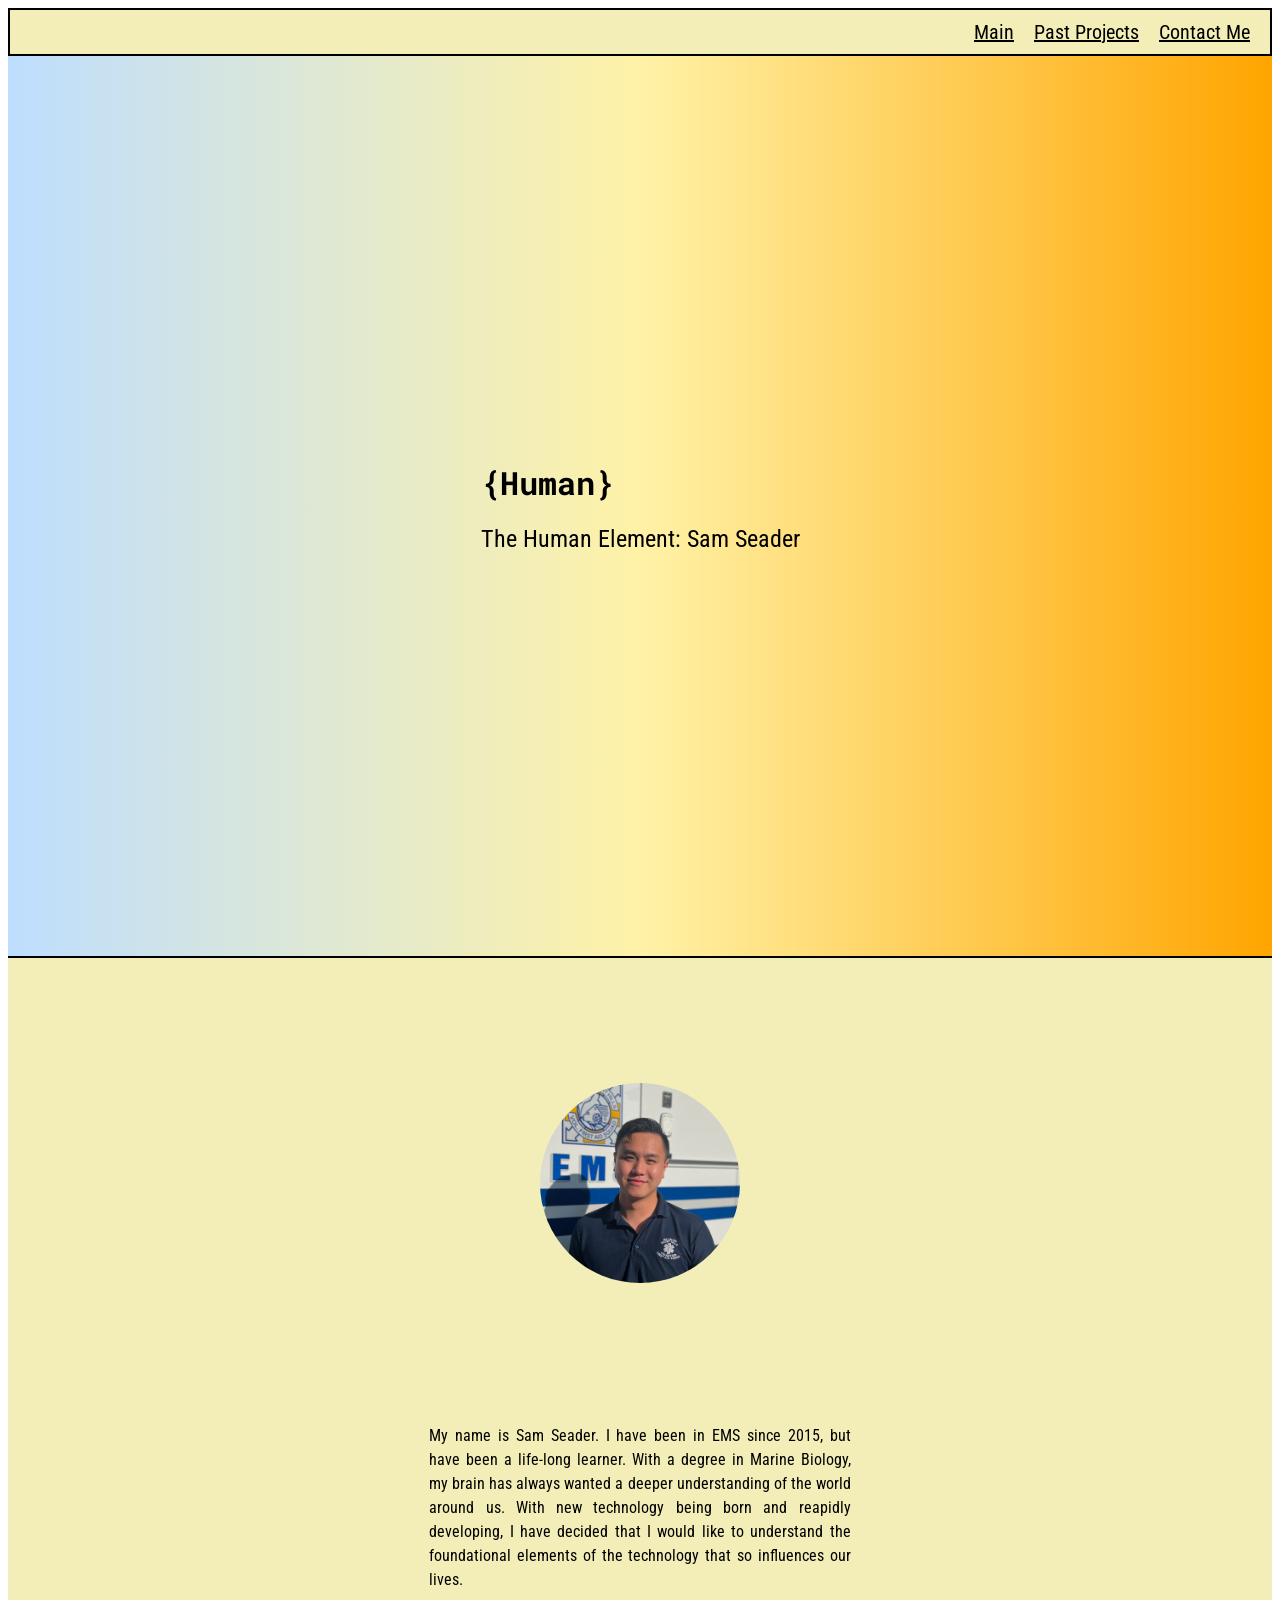
<file: index.html>
<!DOCTYPE html>
<html lang="en">

<head>
    <meta charset="UTF-8">
    <meta name="viewport" content="width=device-width, initial-scale=1.0">
    <link rel="stylesheet" href="style.css">
    <link rel="preconnect" href="https://fonts.googleapis.com">
    <link rel="preconnect" href="https://fonts.gstatic.com" crossorigin>
    <link
        href="https://fonts.googleapis.com/css2?family=Roboto+Condensed:ital,wght@0,100..900;1,100..900&family=Roboto+Mono:ital,wght@0,100..700;1,100..700&display=swap"
        rel="stylesheet">
    <title>Welcome!</title>
</head>

<header>
    <div class="header">
        <a href="index.html" id="header">Main</a>
        <a href="projects.html" id="header">Past Projects</a>
        <a href="contact.html" id="header">Contact Me</a>
    </div>
</header>

<body>
    <div class="hero1">
        <div>
            <h1 id="logo">{Human}</h1>
            <h2 class="title1">The Human Element: Sam Seader</h1>
        </div>
    </div>
    <div class="intro1">
        <div class="portrait">
            <img src="./img/portrait.jpg" alt="headshot of Sam" id="portrait">
        </div>
        <div class="portrait-text">
            <p id="portrait-text">My name is Sam Seader. I have been in EMS since 2015, but have been a life-long
                learner. With a degree in Marine Biology, my brain has always wanted a deeper understanding
                of the world around us. With new technology being born and reapidly developing, I have
                decided that I would like to understand the foundational elements of the technology that so influences
                our lives. </p>
        </div>

    </div>

</body>

</html>
</file>
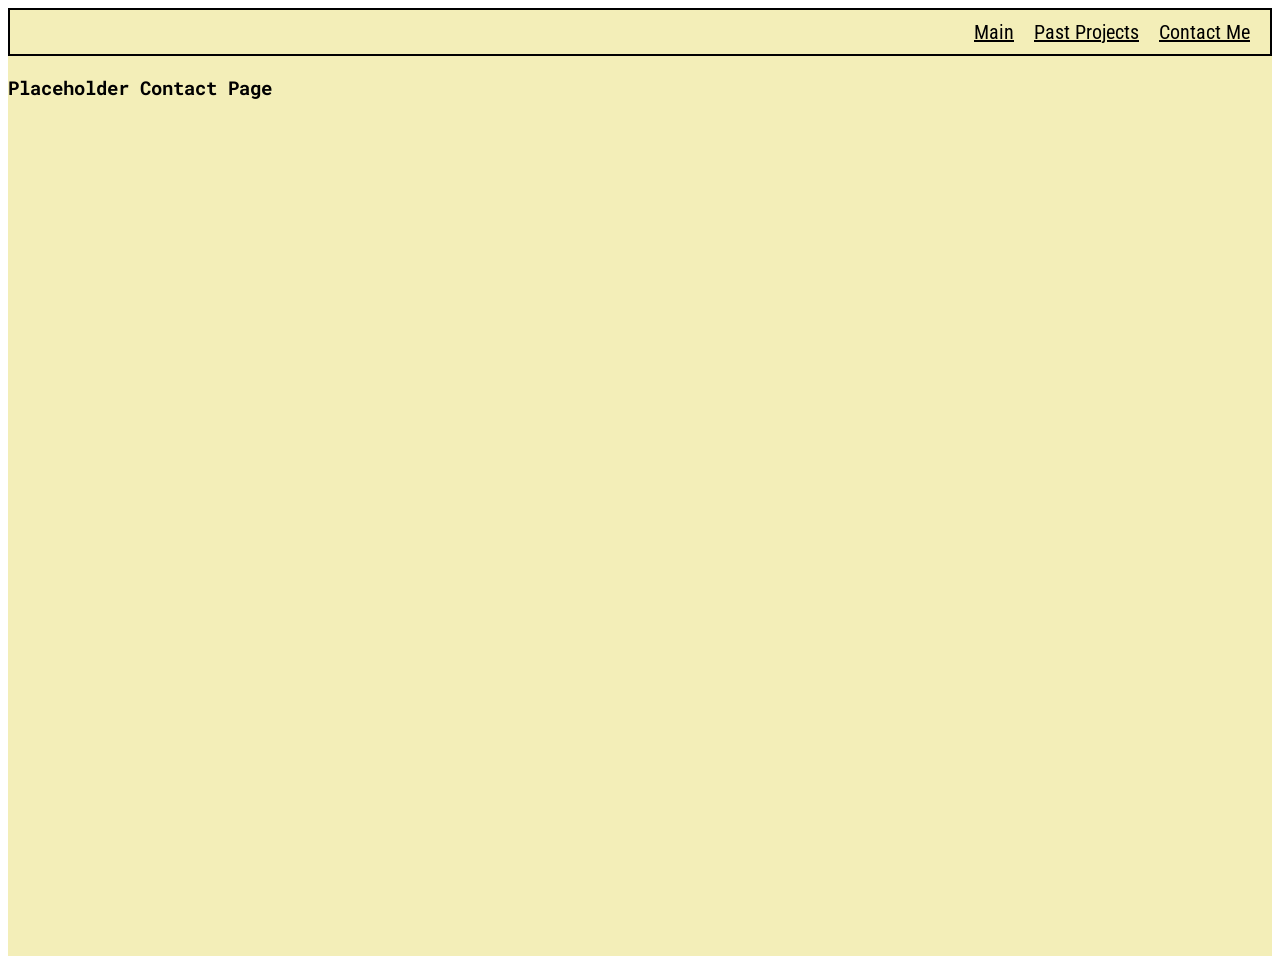
<file: contact.html>
<!DOCTYPE html>
<html lang="en">

<head>
    <meta charset="UTF-8">
    <meta name="viewport" content="width=device-width, initial-scale=1.0">
    <link rel="stylesheet" href="style.css">
    <link rel="preconnect" href="https://fonts.googleapis.com">
    <link rel="preconnect" href="https://fonts.gstatic.com" crossorigin>
    <link
        href="https://fonts.googleapis.com/css2?family=Roboto+Condensed:ital,wght@0,100..900;1,100..900&family=Roboto+Mono:ital,wght@0,100..700;1,100..700&display=swap"
        rel="stylesheet">
    <title>Contact Me</title>
</head>

<header>
    <div class="header">
        <a href="index.html" id="header">Main</a>
        <a href="projects.html" id="header">Past Projects</a>
        <a href="contact.html" id="header">Contact Me</a>
    </div>
</header>

<body>
    <div class="intro1">
        <div id="logo">
            <h3>Placeholder Contact Page</h3>
        </div>

    </div>

</body>

</html>
</file>
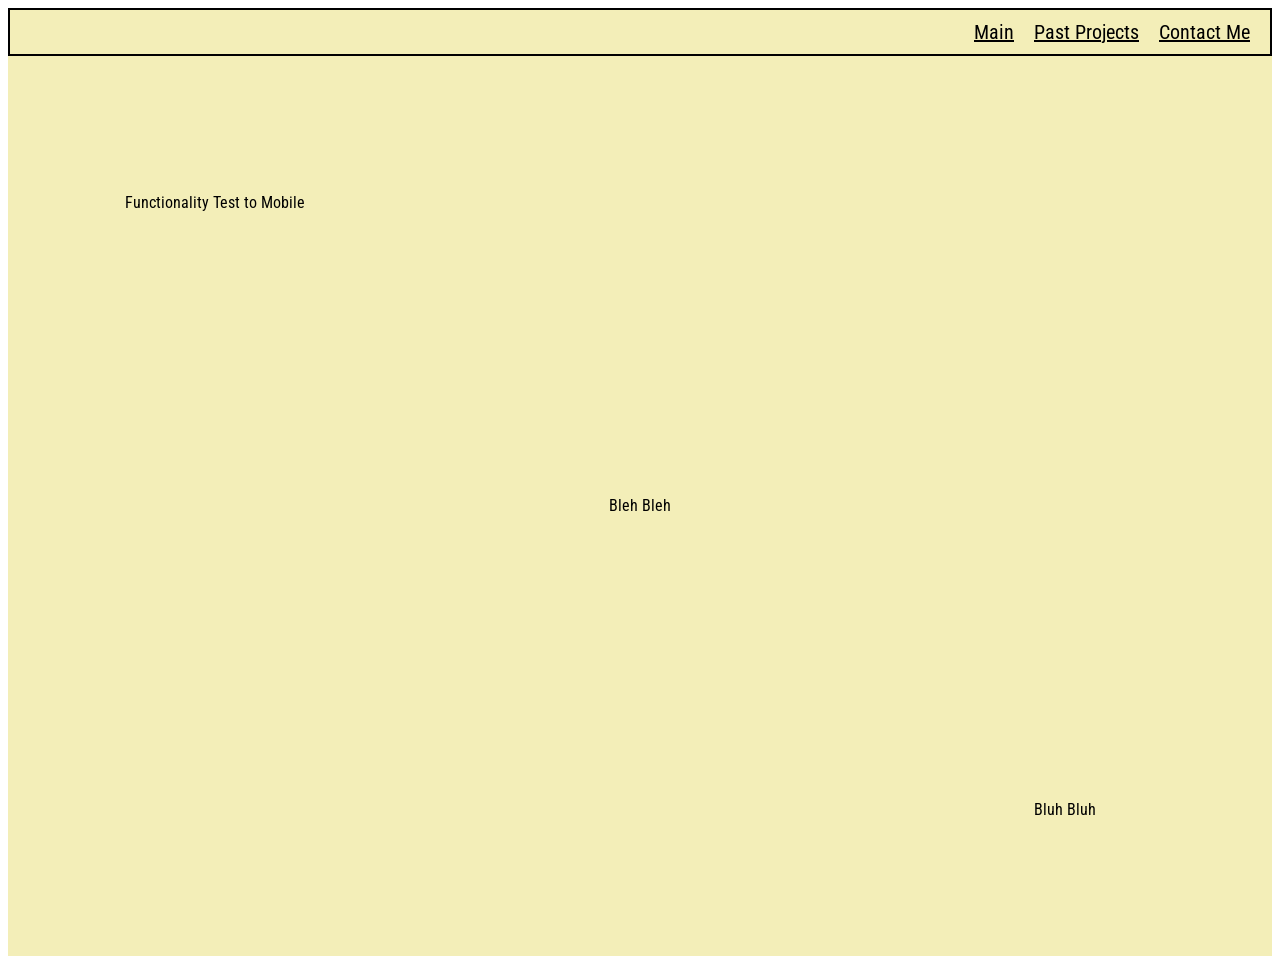
<file: projects.html>
<!DOCTYPE html>
<html lang="en">

<head>
    <meta charset="UTF-8">
    <meta name="viewport" content="width=device-width, initial-scale=1.0">
    <link rel="stylesheet" href="style.css">
    <link rel="preconnect" href="https://fonts.googleapis.com">
    <link rel="preconnect" href="https://fonts.gstatic.com" crossorigin>
    <link
        href="https://fonts.googleapis.com/css2?family=Roboto+Condensed:ital,wght@0,100..900;1,100..900&family=Roboto+Mono:ital,wght@0,100..700;1,100..700&display=swap"
        rel="stylesheet">
    <title>Document</title>
</head>

<header>
    <div class="header">
        <a href="index.html" id="header">Main</a>
        <a href="projects.html" id="header">Past Projects</a>
        <a href="contact.html" id="header">Contact Me</a>
    </div>
</header>

<body>
    <div class="projects">
        <div class="proj1">Functionality Test to Mobile</div>
        <div class="proj2">Bleh Bleh</div>
        <div class="proj3">Bluh Bluh</div>

    </div>
</body>

</html>
</file>
<file: style.css>
.header {
    display: flex;
    gap: 20px;
    padding-right: 20px;
    padding-top: 10px;
    padding-bottom: 10px;
    background-color: #F3EEB8;
    justify-content: end;
    border: black 2px solid;
}


#header {
    font-family: "Roboto Condensed", sans-serif;
    font-weight: 400;
    font-style: normal;
    font-size: 1.25rem;
    color: black;

}

.hero1 {
    display: flex;
    justify-content: center;
    align-items: center;
    height: 100vh;
    background: #BEDEFF;
    background: linear-gradient(90deg, rgba(190, 222, 255, 1) 0%, rgba(255, 242, 167, 1) 50%, rgba(255, 165, 0, 1) 100%);
    border-bottom: black 2px solid;
}

#logo {
    font-family: "Roboto Mono", monospace;
    font-optical-sizing: auto;
    font-style: normal;
}

.title1 {
    font-family: "Roboto Condensed", sans-serif;
    font-weight: 400;
}

.intro1 {
    display: grid;
    grid-template-columns: 1fr 1fr 1fr;
    grid-template-rows: 1fr 1fr;
    height: 100vh;
    background-color: #F3EEB8
}

.portrait {
    grid-area: 1 / 2 / 2 / 3;
    display: flex;
    justify-content: center;
    align-items: center;
}

#portrait {
    height: 200px;
    border-radius: 50%;
    object-fit: cover;
}

.portrait-text {
    grid-area: 2 / 2 / 3 / 3;
    display: flex;
    justify-content: center;
    align-items: start;
    font-family: "Roboto Condensed", sans-serif;
    font-weight: 400;
    text-align: justify;
    line-height: 1.5;
}

.projects {
    display: grid;
    gap: 10px;
    grid-template-columns: 1fr 1fr 1fr;
    grid-template-rows: 1fr 1fr 1fr;
    height: 100vh;
    background-color: #F3EEB8;
    font-family: "Roboto Condensed", sans-serif;
    font-weight: 400;
    justify-items: center;
    align-items: center;
}

.proj1 {
    grid-area: 1 / 1 / 2 / 2;
}

.proj2 {
    grid-area: 2 / 2 / 3 / 3;
}

.proj3 {
    grid-area: 3 / 3 / 4 / 4;
}


@media (max-width: 768px) {
    .projects {
        grid-template-columns: 1fr;
    }

    .projects>* {
        grid-area: auto;
    }
}
</file>
